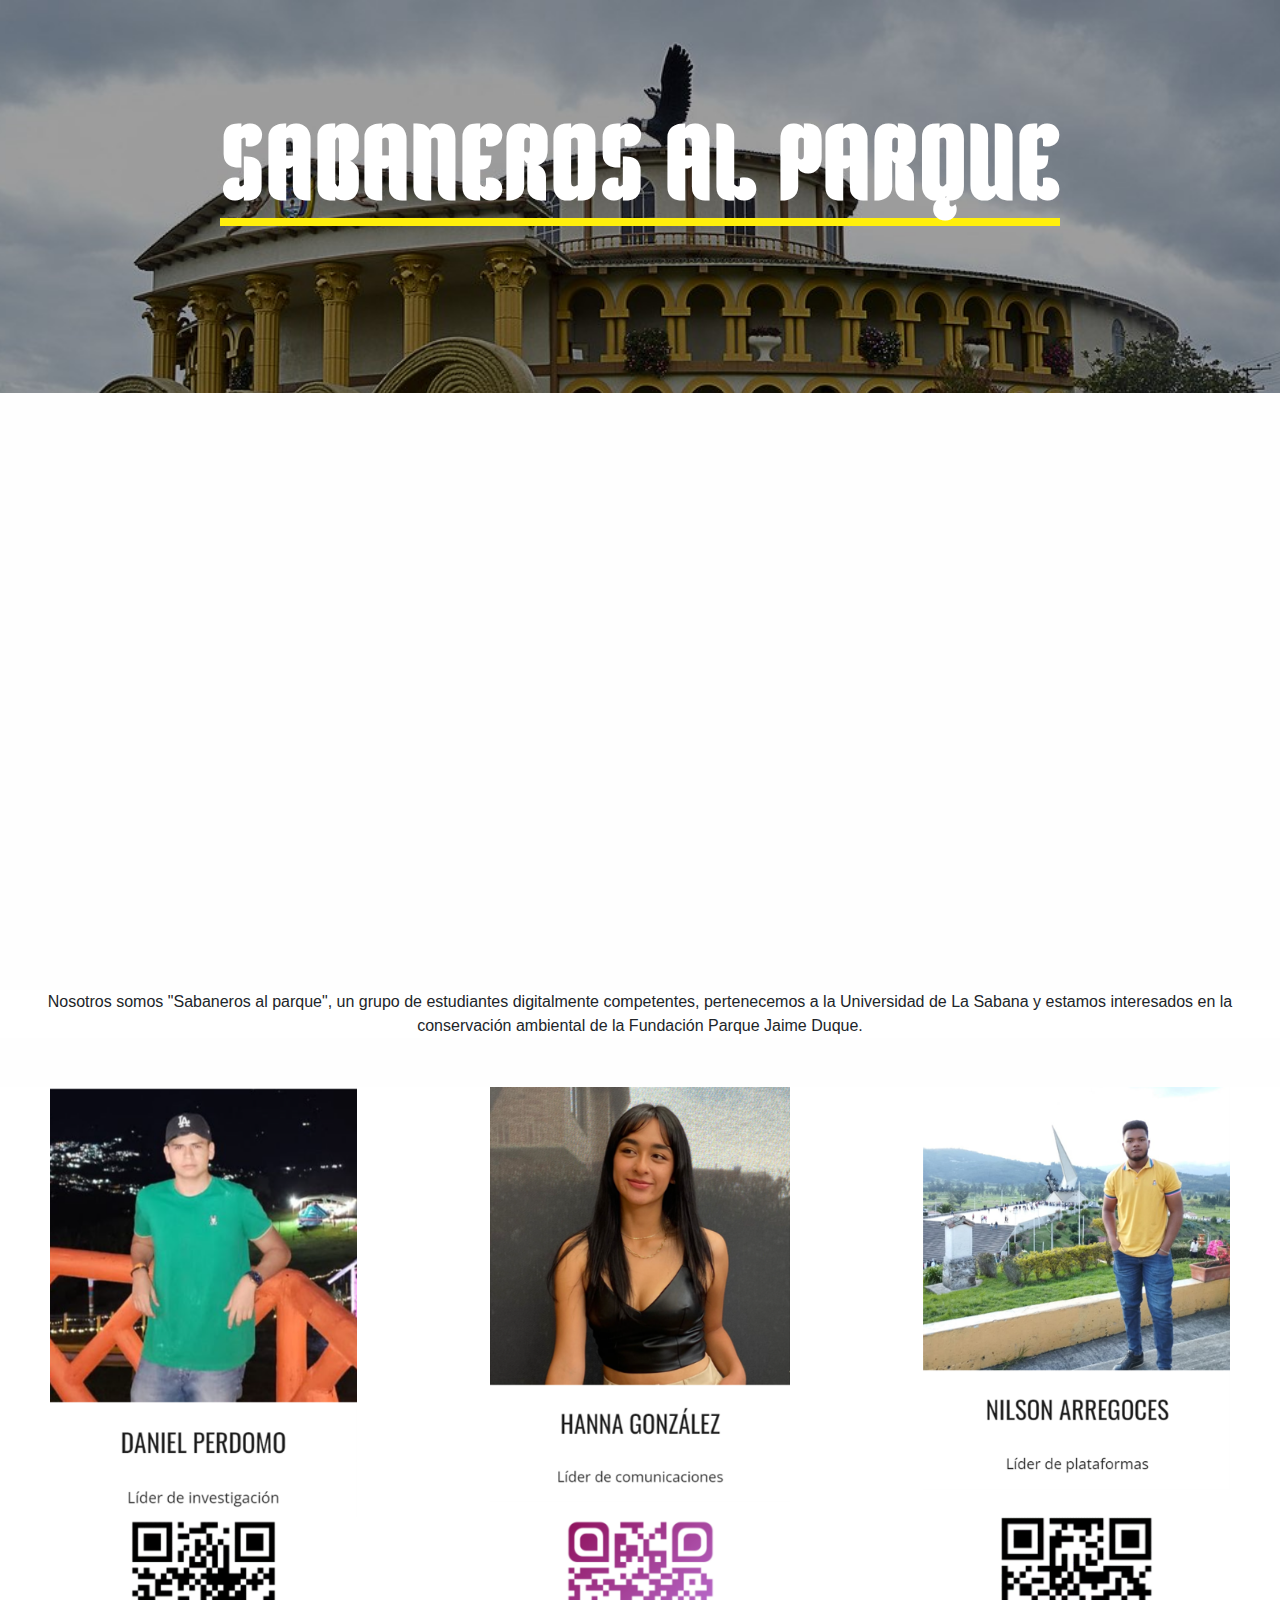
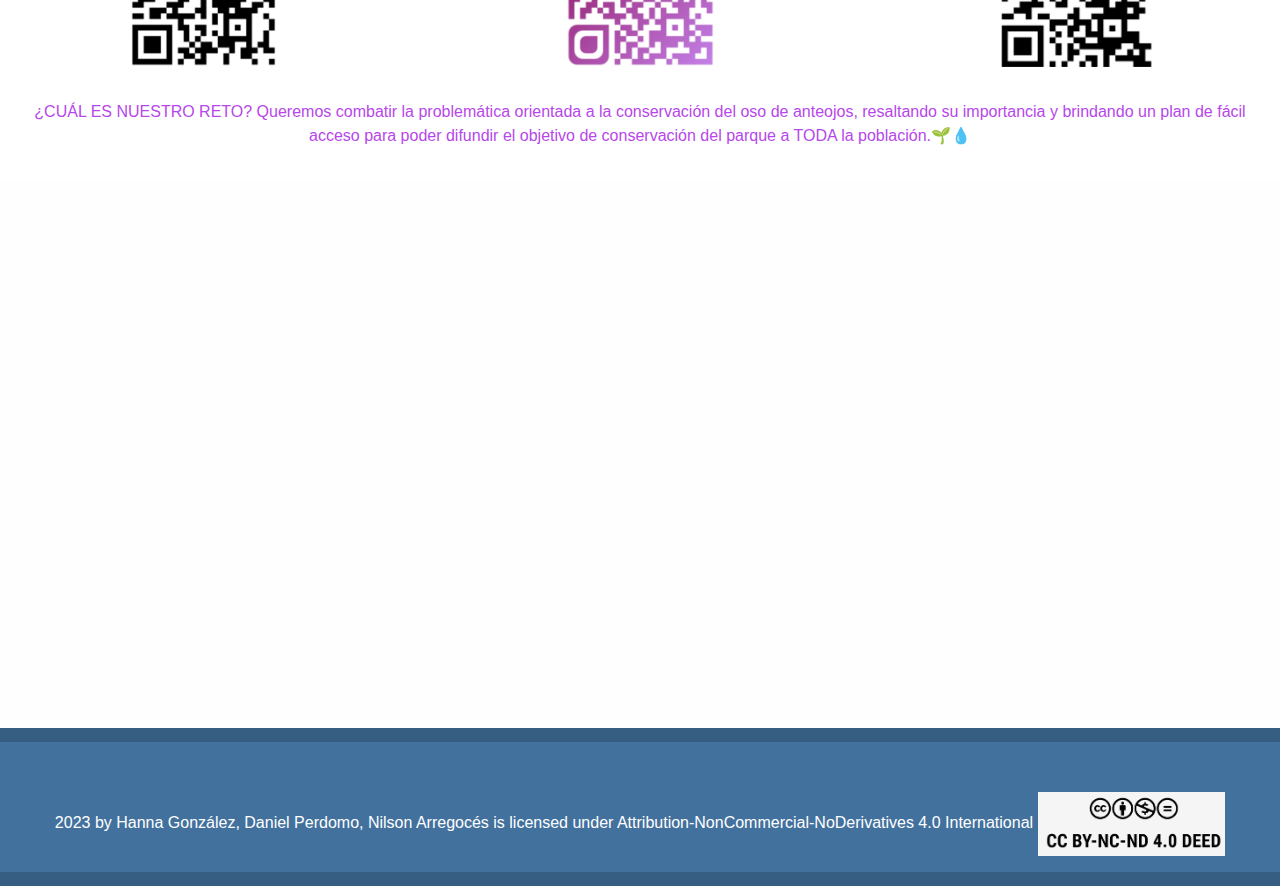
<file: index.2.html>
<!doctype html>
<html lang="en">
  <head>
   
    <meta charset="utf-8">
    <meta name="viewport" content="width=device-width, initial-scale=1, shrink-to-fit=no">

    
    <link rel="stylesheet" href="https://cdn.jsdelivr.net/npm/bootstrap@4.0.0/dist/css/bootstrap.min.css" integrity="sha384-Gn5384xqQ1aoWXA+058RXPxPg6fy4IWvTNh0E263XmFcJlSAwiGgFAW/dAiS6JXm" crossorigin="anonymous">
    <link rel="stylesheet" href="index.css">
    <title>Hello, world!</title>
  </head>
  <body class="primero">
   
<header class="somos">
<h1 class="tiy">SABANEROS AL PARQUE </h1>


</header>

<div id="tei"  >
    <div><p class="parre">Nosotros somos "Sabaneros al parque", un grupo de estudiantes digitalmente competentes, pertenecemos a la Universidad de La Sabana y estamos interesados en la conservación ambiental de la Fundación Parque Jaime Duque. </p></div>
   <div id="f" class="row">
    <div class="col-12 col-sm-12 col-md-4 col-lg-4 col-xl-4"><img src="./img/perdo.png" class="s"><img src="./img/perdoqr.png" class="qr"></div>
    <div class="col-12 col-sm-12 col-md-4 col-lg-4 col-xl-4"><img src="./img/hanna.png" class="s"><img src="./img/hannitaqr.png" class="qr"></div>
    <div class="col-12 col-sm-12 col-md-4 col-lg-4 col-xl-4"><img src="./img/nilson.png" class="s"><img src="./img/nilsonqr.png" class="qr"></div>
<p class="parrafo">¿CUÁL ES NUESTRO RETO?

    Queremos combatir la problemática orientada a la conservación del oso de anteojos, resaltando su importancia y brindando un plan de fácil acceso para poder difundir el objetivo de conservación del parque a TODA la población.🌱💧</p>
</div>

</div>


<footer id="contacto">
   <p>2023 by Hanna González, Daniel Perdomo, Nilson Arregocés is licensed under Attribution-NonCommercial-NoDerivatives 4.0 International <img src="./img/fot.png" style="height: 64px;"> </p>
    
    </footer>














    
    <script src="https://code.jquery.com/jquery-3.2.1.slim.min.js" integrity="sha384-KJ3o2DKtIkvYIK3UENzmM7KCkRr/rE9/Qpg6aAZGJwFDMVNA/GpGFF93hXpG5KkN" crossorigin="anonymous"></script>
    <script src="https://cdn.jsdelivr.net/npm/popper.js@1.12.9/dist/umd/popper.min.js" integrity="sha384-ApNbgh9B+Y1QKtv3Rn7W3mgPxhU9K/ScQsAP7hUibX39j7fakFPskvXusvfa0b4Q" crossorigin="anonymous"></script>
    <script src="https://cdn.jsdelivr.net/npm/bootstrap@4.0.0/dist/js/bootstrap.min.js" integrity="sha384-JZR6Spejh4U02d8jOt6vLEHfe/JQGiRRSQQxSfFWpi1MquVdAyjUar5+76PVCmYl" crossorigin="anonymous"></script>
  </body>
</html>
</file>
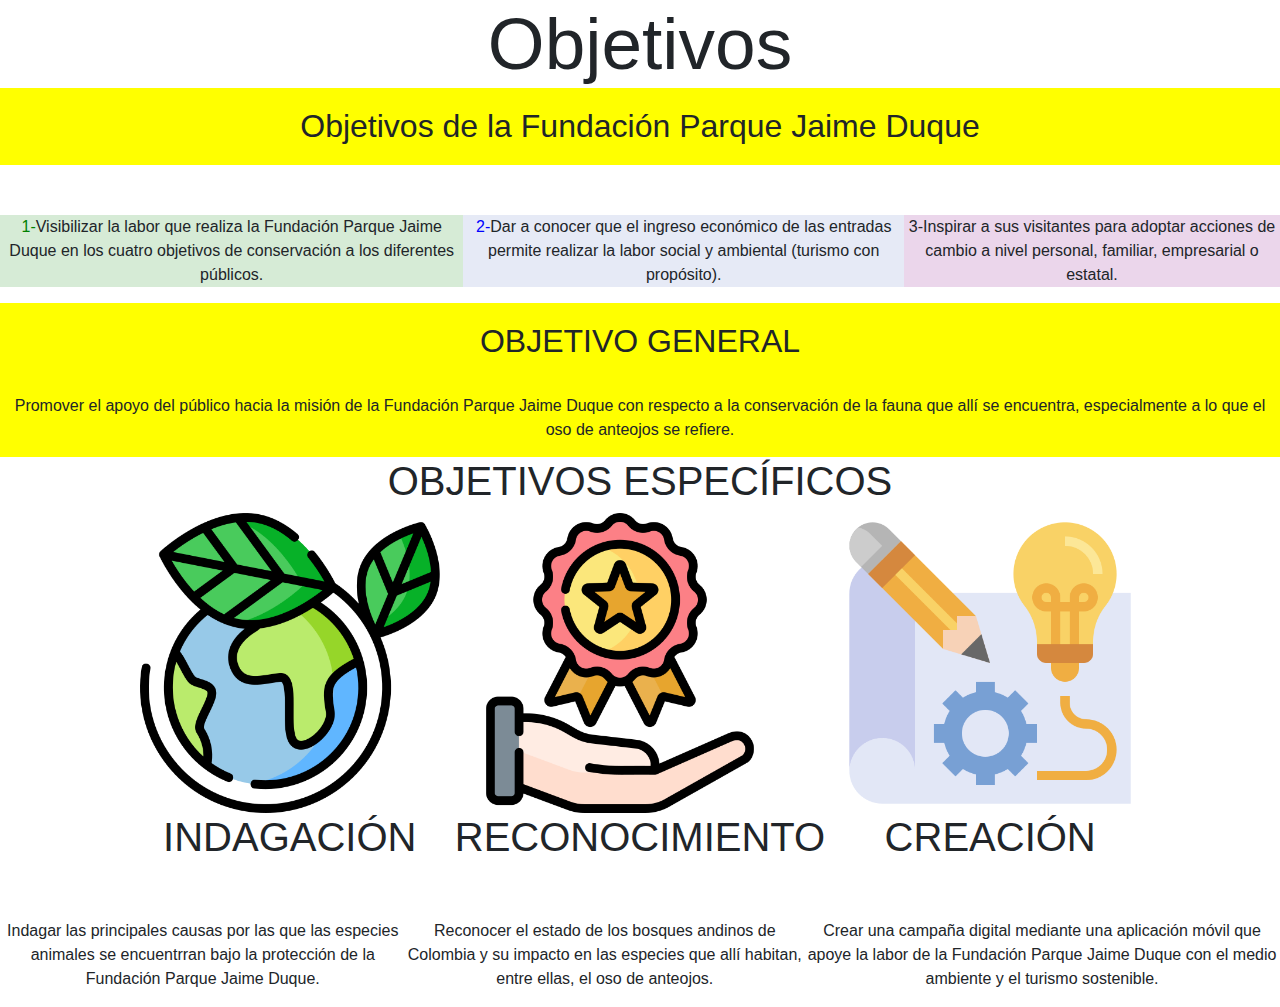
<file: index.3.html>
<!doctype html>
<html lang="en">
  <head>
   
    <meta charset="utf-8">
    <meta name="viewport" content="width=device-width, initial-scale=1, shrink-to-fit=no">

    
    <link rel="stylesheet" href="https://cdn.jsdelivr.net/npm/bootstrap@4.0.0/dist/css/bootstrap.min.css" integrity="sha384-Gn5384xqQ1aoWXA+058RXPxPg6fy4IWvTNh0E263XmFcJlSAwiGgFAW/dAiS6JXm" crossorigin="anonymous">
    <link rel="stylesheet" href="index.css">
    <title>Objetivos!</title>
  </head>
  <body>
    <h1 class="tres">Objetivos</h1>
    <div class="objetivo">
        <h2 class="to">Objetivos de la Fundación Parque Jaime Duque</h2>
        <section id="v">
        <p class="green"><font color="green">1-</font>Visibilizar la labor que realiza la Fundación Parque Jaime Duque en los cuatro objetivos de conservación a los diferentes públicos.</p>

        <p class="blue"><font color="blue">2-</font>Dar a conocer que el ingreso económico de las entradas permite realizar la labor social y ambiental (turismo con propósito).
            
            <p class="purple"<font color="purple">3-</font>Inspirar a sus visitantes para adoptar acciones de cambio a nivel personal, familiar, empresarial o estatal.</p>
        </section>
    <section class="general">
        <h2 class="to">OBJETIVO GENERAL</h2>
        <p class="to">Promover el apoyo del público hacia la misión de la Fundación Parque Jaime Duque con respecto a la conservación de la fauna que allí se encuentra, especialmente a lo que el oso de anteojos se refiere.</p>
    </section>
    <div class="rox">
<h1>OBJETIVOS ESPECÍFICOS</h1>
<section id="ulimo">
<div id="rowww" class="row">
    <div>
        <div class="col-12 col-sm-12 col-md-4 col-lg-4 col-xl-4"> <img src="./img/el-planeta-tierra.png" class="gtr"></div>
       <h1>INDAGACIÓN</h1>
    </div>

<div>
    <div class="col-12 col-sm-12 col-md-4 col-lg-4 col-xl-4"> <img src="./img/recompensa.png" class="gtr"></div>
    <h1>RECONOCIMIENTO</h1>
</div>
<div>
    <div class="col-12 col-sm-12 col-md-4 col-lg-4 col-xl-4"> <img src="./img/prototipo.png" class="gtr"></div>
    <h1>CREACIÓN</h1>
</div>
</div>
</section>
<section class="pop">
<p>Indagar las principales causas por las que las especies animales se encuentrran bajo la protección de la Fundación Parque Jaime Duque.</p>
<p>Reconocer el estado de los bosques andinos de Colombia y su impacto en las especies que allí habitan, entre ellas, el oso de anteojos.</p>
<p>Crear una campaña digital mediante una aplicación móvil que apoye la labor de la Fundación Parque Jaime Duque con el medio ambiente y el turismo sostenible.</p>
</section>
    </div>

    </div>


   
    <script src="https://code.jquery.com/jquery-3.2.1.slim.min.js" integrity="sha384-KJ3o2DKtIkvYIK3UENzmM7KCkRr/rE9/Qpg6aAZGJwFDMVNA/GpGFF93hXpG5KkN" crossorigin="anonymous"></script>
    <script src="https://cdn.jsdelivr.net/npm/popper.js@1.12.9/dist/umd/popper.min.js" integrity="sha384-ApNbgh9B+Y1QKtv3Rn7W3mgPxhU9K/ScQsAP7hUibX39j7fakFPskvXusvfa0b4Q" crossorigin="anonymous"></script>
    <script src="https://cdn.jsdelivr.net/npm/bootstrap@4.0.0/dist/js/bootstrap.min.js" integrity="sha384-JZR6Spejh4U02d8jOt6vLEHfe/JQGiRRSQQxSfFWpi1MquVdAyjUar5+76PVCmYl" crossorigin="anonymous"></script>
  </body>
</html>
</file>
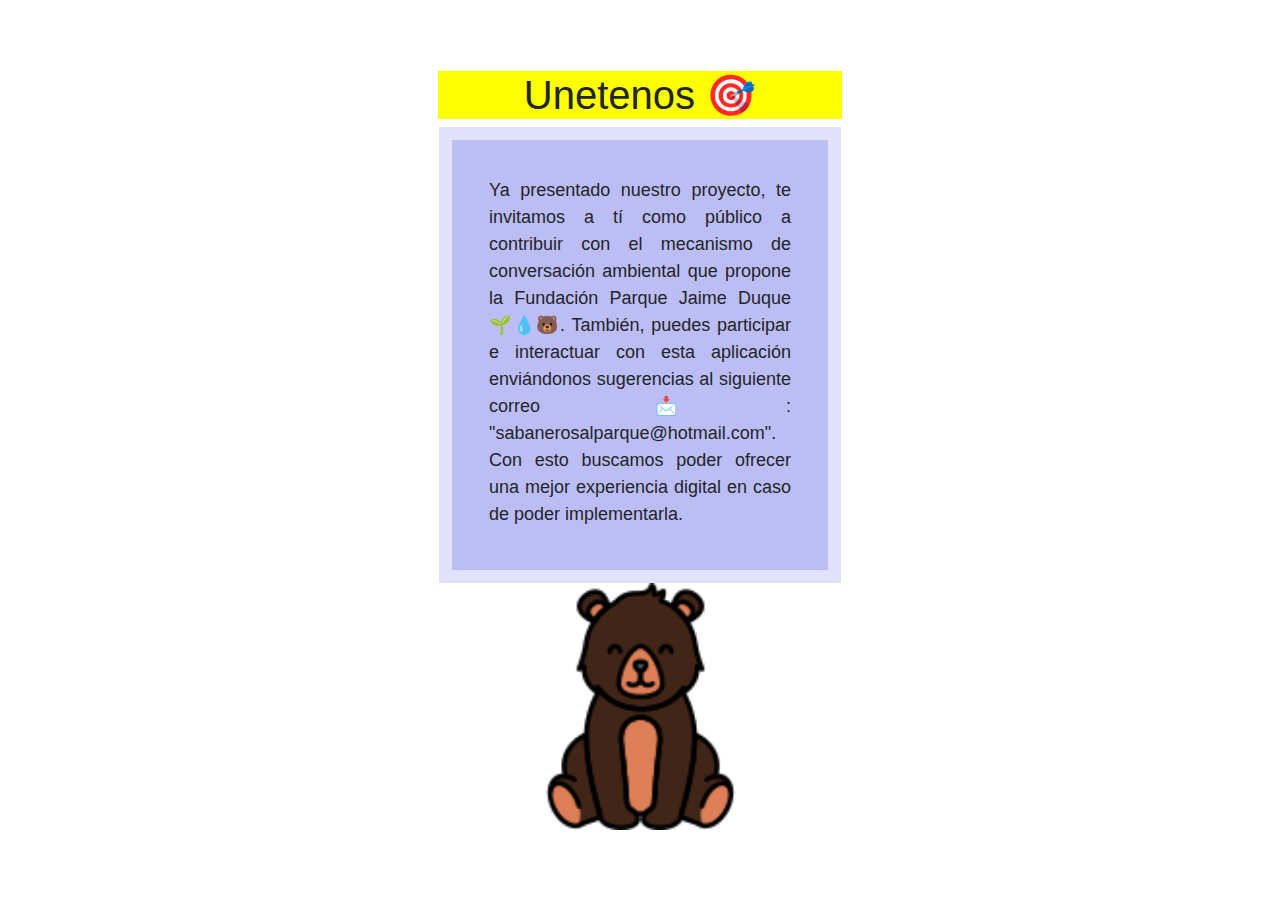
<file: index.4.html>
<!doctype html>
<html lang="en">
  <head>
    <!-- Required meta tags -->
    <meta charset="utf-8">
    <meta name="viewport" content="width=device-width, initial-scale=1, shrink-to-fit=no">

    <link rel="stylesheet" href="index.css">
    <link rel="stylesheet" href="https://cdn.jsdelivr.net/npm/bootstrap@4.0.0/dist/css/bootstrap.min.css" integrity="sha384-Gn5384xqQ1aoWXA+058RXPxPg6fy4IWvTNh0E263XmFcJlSAwiGgFAW/dAiS6JXm" crossorigin="anonymous">

    <title>Hello, world!</title>
  </head>
  <body>
    
    <div id="unetenos" class="row">

        <div><h1 class="nos">Unetenos 🎯</h1></div>
        <div class="plano"> <p class="dis">Ya presentado nuestro proyecto, te invitamos a tí como público a contribuir con el mecanismo de conversación ambiental que propone la Fundación Parque Jaime Duque 🌱💧🐻. También, puedes participar e interactuar con esta aplicación enviándonos sugerencias al siguiente correo 📩: "sabanerosalparque@hotmail.com". Con esto buscamos poder ofrecer una mejor experiencia digital en caso de poder implementarla.</p></div>
        <img src="./img/soportar.png" class="oso">
       
        



    </div>
   







    <script src="https://code.jquery.com/jquery-3.2.1.slim.min.js" integrity="sha384-KJ3o2DKtIkvYIK3UENzmM7KCkRr/rE9/Qpg6aAZGJwFDMVNA/GpGFF93hXpG5KkN" crossorigin="anonymous"></script>
    <script src="https://cdn.jsdelivr.net/npm/popper.js@1.12.9/dist/umd/popper.min.js" integrity="sha384-ApNbgh9B+Y1QKtv3Rn7W3mgPxhU9K/ScQsAP7hUibX39j7fakFPskvXusvfa0b4Q" crossorigin="anonymous"></script>
    <script src="https://cdn.jsdelivr.net/npm/bootstrap@4.0.0/dist/js/bootstrap.min.js" integrity="sha384-JZR6Spejh4U02d8jOt6vLEHfe/JQGiRRSQQxSfFWpi1MquVdAyjUar5+76PVCmYl" crossorigin="anonymous"></script>
  </body>
</html>
</file>
<file: index.css>
@import url('https://fonts.googleapis.com/css2?family=Exo+2:wght@100&family=Kenia&family=Oswald&family=Pacifico&family=Quicksand:wght@300;400;700&family=VT323&display=swap');


 

.logo{
    height: 73px;
    
    margin-right: 49px;
}
header{
    margin: 0;
  padding: 0;
  box-sizing: border-box;
  width: 100%;
  height: 100vh;
  overflow-x: hidden;
  background-image: url(./img/Como-Llegar-al-Parque-Jaime-Duque-Chip-Viajero-7.jpg);
    background-size: cover;
    background-position: center;
    background-repeat: no-repeat;
    background-attachment: fixed;
    display: flex;
    justify-content: center;
}

ul,.imghome{
    display: flex;
    gap: 21px;
    height: 43px;
    align-items: center;
    margin-top: 19px;
    
}
.mena{
    color: white;
    font-size: 23px;
}

.h{
    display: flex;
    justify-content: center;
    margin-top: 117px;
    font-weight: 700;
    font-size: 101px;
    color: white;
    font-family: 'Kenia', sans-serif;
}
text{
    color: white;
    font-size: 25px;
    color: white;
    font-size: 25px;
    display: flex;
    justify-content: center;
    font-family: 'Pacifico', cursive;
}



 #navbar {
      display: none;
      background-color: #ffffff;
      padding: 15px;
      color: white;
      text-align: center;
    }

    
    #navbar a {
      display: block;
      margin-bottom: 10px; 
      text-decoration: none;
      color: rgb(0, 0, 0);
    }

  *{
    box-sizing: border-box;
  }

  
    body {
        text-align: center;
        display: flex;
        background-image: url(./img/Como-Llegar-al-Parque-Jaime-Duque-Chip-Viajero-7.jpg);
        background-size: cover;
        background-position: center;
        background-repeat: no-repeat;
        background-attachment: fixed;
        display: flex;
        justify-content: center;
        width: 100%;
        justify-content: center;
        align-items: center;
        flex-direction: column;
        background-color: transparent;
       
    }
    
  

.nav{
    display:inline-flex;
    position: fixed;
    overflow: hidden;
    max-width: 100%;
    background-color: #fff;
    padding: 0 20px;
    border-radius: 40px;
    box-shadow: 0 10px 40px rgb(255 228 0 / 80%);
    z-index: 999;
}

.i {
    width: 70px;
    height: 52px;
    display: flex;
    align-items: center;
    justify-content: center;
    background-color: transparent;
    border: 0;
}


.nav-item{
    color: #020202;
    padding: 20px;
    text-decoration: none;
    transition: 3s;
    margin: 0 6px;
    z-index: 1;
    font-family: 'Gill Sans', 'Gill Sans MT', Calibri, 'Trebuchet MS', sans-serif;
    font-weight: 500;
    position: relative;

}


&:before{
    content: "";
    position: absolute;
    bottom: -6px;
    left: 0;
    width: 100%;
    height: 5px;
    background-color: #dfe2ea;
    border-radius: 8px 8px 0 0;
    opacity: 0;
    transition: .3s;

}

.nav-item:not(.is-active):hover:before {
    opacity: 1;
    bottom: 0;

}
.nav-item.nav-item:not(.is-active):hover {color: #333;}

.nav-indicator{
    position: absolute;
    left: 0;
    bottom: 0;
    height: 4px;
    transition: .4s;
    height: 5px;
    z-index: 1;
    border-radius: 8px 8px 0 0;
}
#inicio{
    display: flex;
    flex-direction: row-reverse;
    justify-content: center;
    align-items: center;
    height: 138vh;
    width: 100%;
    background-color: #e8ecfa;
}

.precio {
    height: 504px;
}

.calendario{
    height: 418px;
}


#ticket{
    display: flex;
    flex-direction: row-reverse;
    justify-content: center;
    align-items: center;
    height: 100vh;
    width: 100%;
    background-color: #ffffff;
    margin-top: 38px;

}

p{
    margin-top: 50px;
}


.a{
    height: 300px;
}
.informacion{
    height: 100vh;
    width: 100%;
    background-color: #e8ecfa;
    display: flex;
    justify-content: space-evenly;
    align-items: center;
    flex-wrap: wrap;
}

.circulo {
    width: 300px;
    height: 300px;
    background-color: #3498db;
    border-radius: 50%;
    background-image: url(./img/lupa.png);
    background-size: 180px;
    background-repeat: no-repeat;
    background-position: center;
  }
  .circuloa {
    width: 300px;
    height: 300px;
    background-color: #0ed900;
    border-radius: 50%;
    background-image: url(./img/apreton-de-manos.png);
    background-size: 180px;
    background-repeat: no-repeat;
    background-position: center;
  }
.boton{
    margin: 0;
    border: 0;
    background-color:#e8ecfa;
}

.barra{
    background-color: #bdbdf5;
    
    border: 13px solid #fdfdff91;
}

#extra{
    display: flex;
    flex-direction: column;
}




#mapa{
    background-image: url(./img/MAPA-2023_web-2048x1108.jpg);
    background-size: cover;
    background-position: center;
    background-repeat: no-repeat;
    background-attachment: fixed;
height: 100vh;
width: 100%;
display: flex;
align-items: center;
justify-content: center;
}


footer{
    background-color: #42719e;
    width: 100%;
    border-top: 14px #0000002b solid;
    border-bottom: 14px #0000002b solid;
    color: white;
}



/* html2 */



.somos{

    background-image: url(./img/enrada.jpg);
    background-size: cover;
    background-position: center;
    background-repeat: no-repeat;
    background-attachment: fixed;
    height: 393px;
    
}

.tiy{
    border-bottom: 8px solid #ffef0c;
    display: flex;
    justify-content: center;
    margin-top: 117px;
    font-weight: 700;
    font-size: 101px;
    color: white;
    height: 109px;
    font-family: 'Kenia', sans-serif;
    display: flex;
    flex-direction: column;
    
}

#tei{
    height: 215vh;
    background-color: #fefefe;
    width: 100%;
    gap: 33px;
    display: flex;
    flex-direction: column;
    justify-content: center;
    align-items: center;
    flex-wrap: nowrap;
}

.s{
    height: 430px;

}

.qr{
    height: 150px;
}

#f{
    background-color: white;
}
.parrafo{
    color: #b747ea;    margin: 33px;
}
.parre{
    background-color: white;
}



/* html3 */

.tres{
    background-color: white;
    width: 100%;
    font-size: 73px;
    margin: 0;
}

.objetivo{
    background-color: white;
    width: 100%;
    height: 100vh;
}

.to{
    background-color: yellow;
    height: 77px;
    display: flex;
    justify-content: center;
    align-items: center;
    margin: 0px;
}

#v{
    display: flex;
}

.green{
    background-color: #00800029;
}

.blue{
    background-color: #2e55b71f;
}


.purple{
    background-color: #80008029;
}

#ulimo{
   
    display: flex;
    justify-content: space-around;
    flex-wrap: nowrap;
}

.gtr{
    height: 300px;
}

.rox{
    background-color: white
}
#rowww{
    display: flex;
    justify-content: center;
}

.pop{
    display: flex;
}



/* html2 */

#unetenos{
    width: 100%;
    height: 100vh;
    background-color: white;
    display: flex;
    flex-direction: column;
    align-items: center;
    justify-content: center;
    align-content: center;
}
.plano{
    width: 402px;
    height: 456px;
    background-color: #bdbdf5;
    border: 13px solid #fdfdff91;
}

.oso{
    height: 247px;
}

.dis{
    text-align: justify;
    padding: 37px;
    font-size: 18px;
}

.nos{
    background-color: yellow;
    width: 404px;
    text-align: center;
}
</file>
